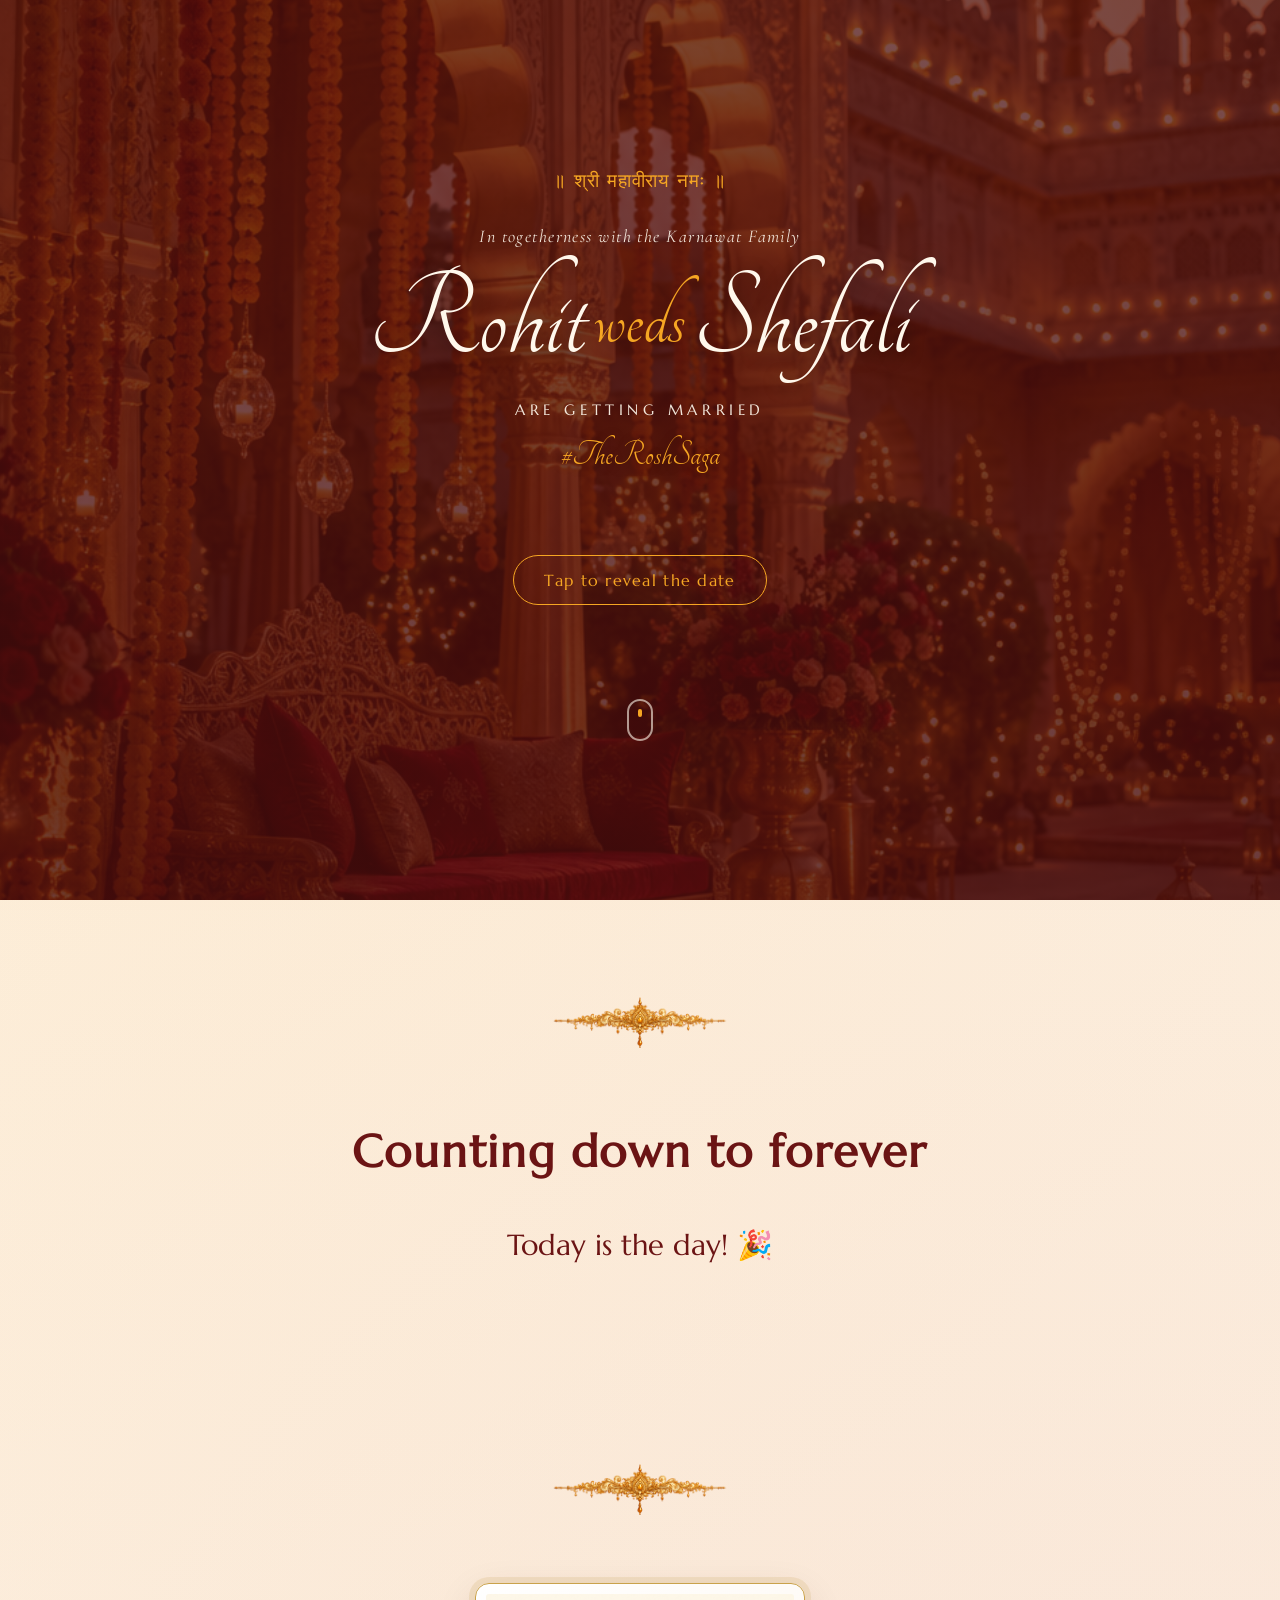
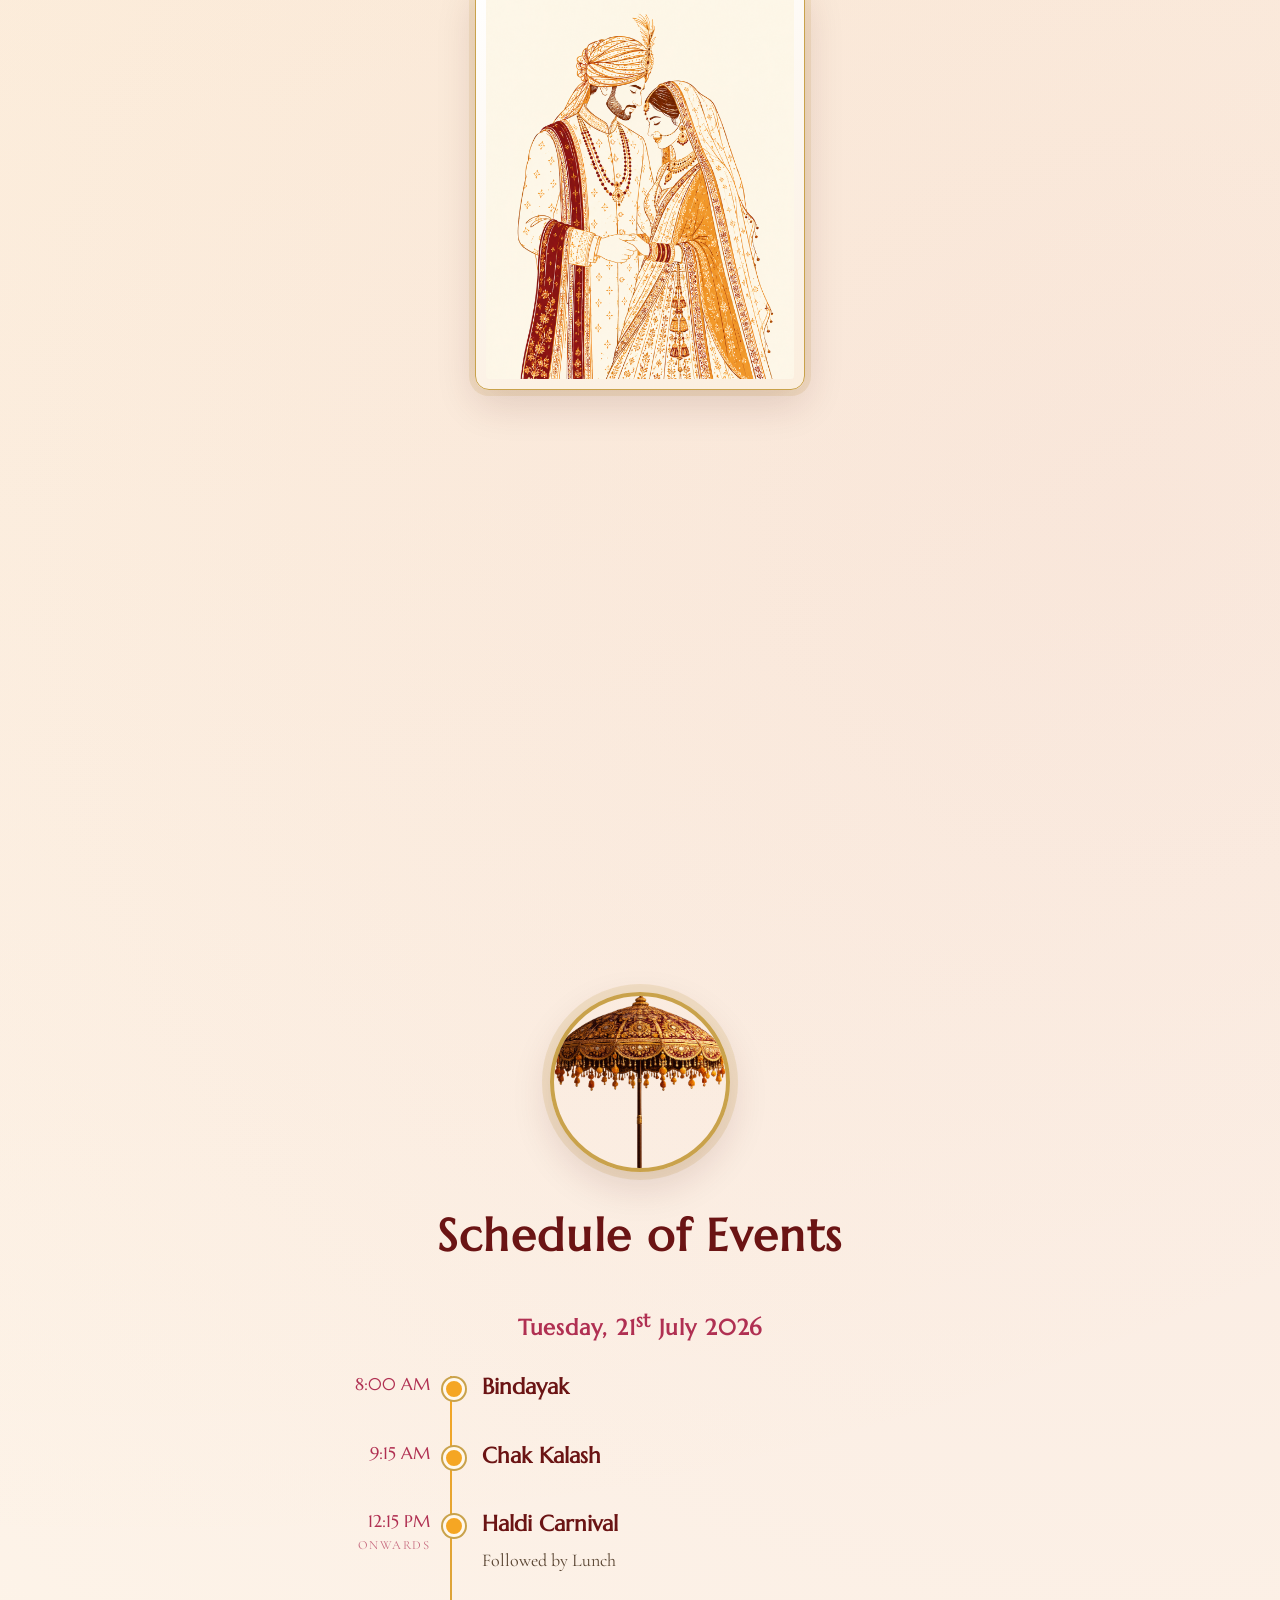
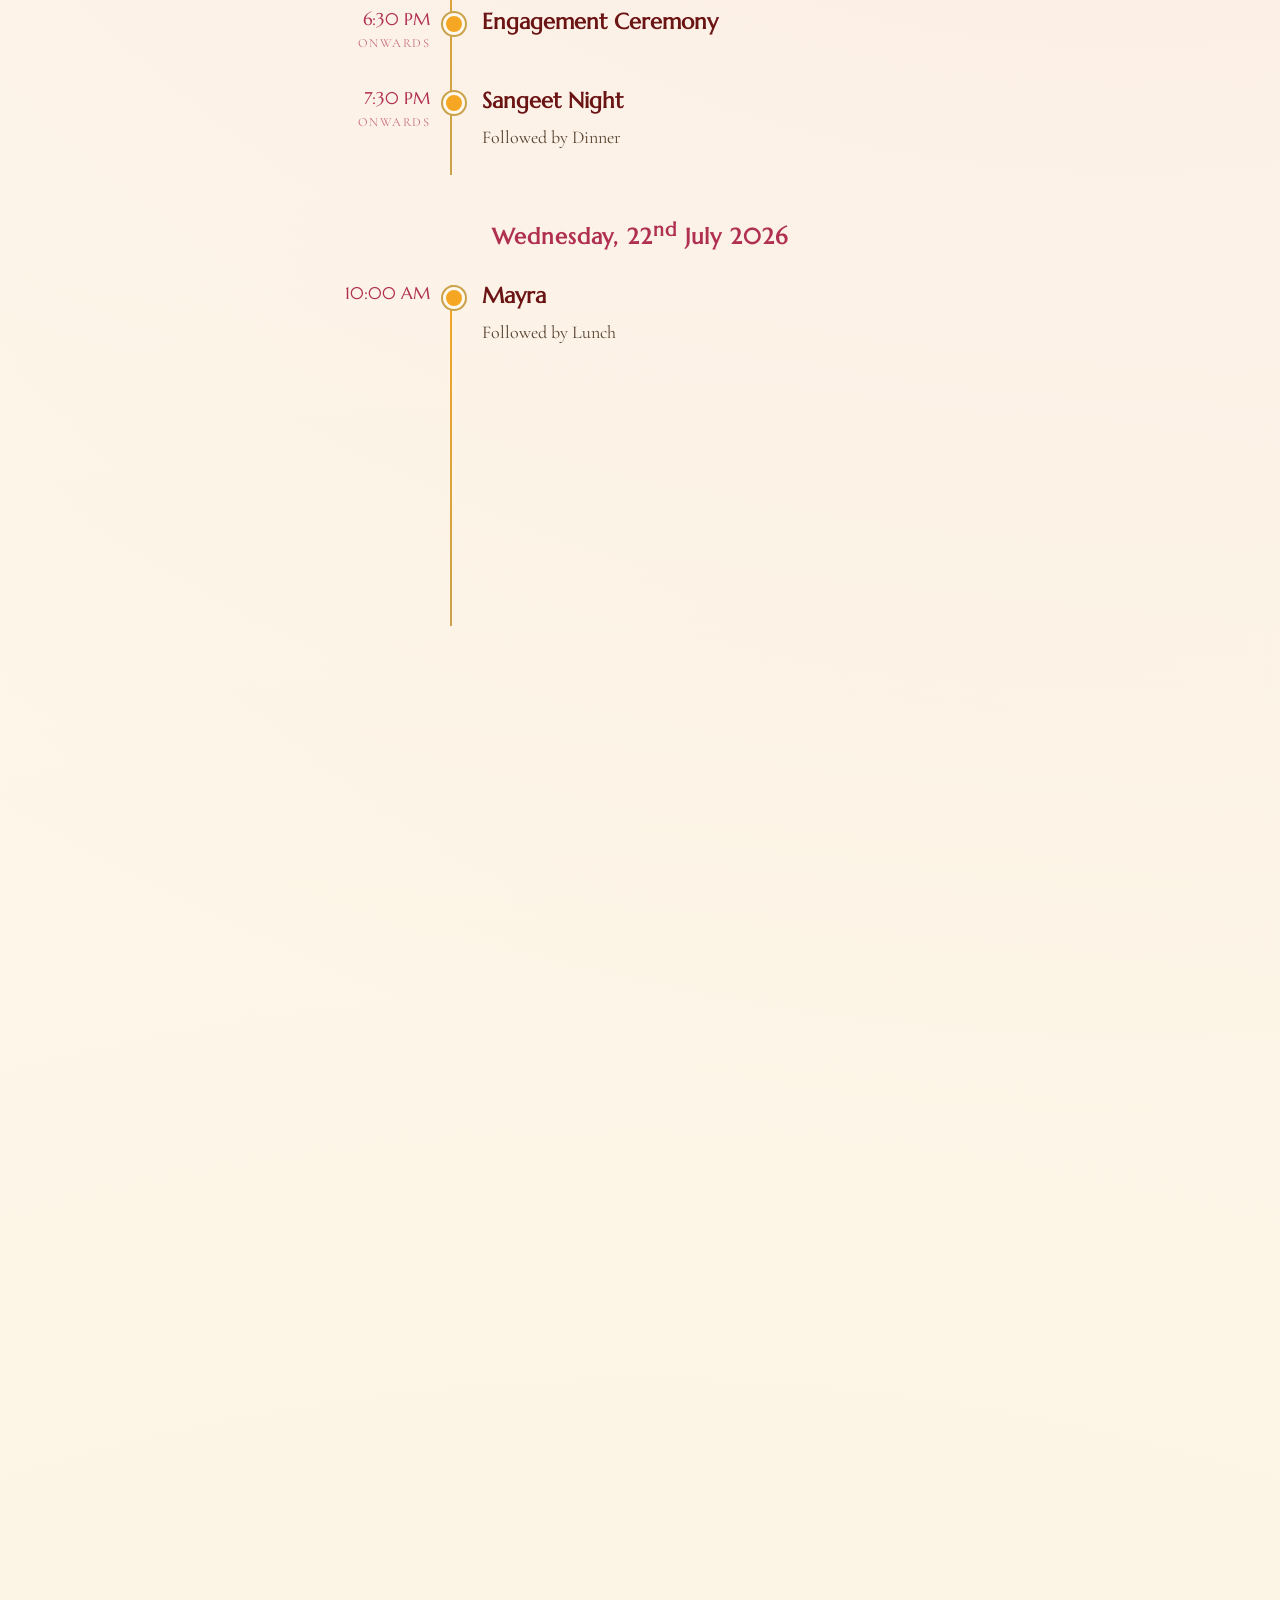
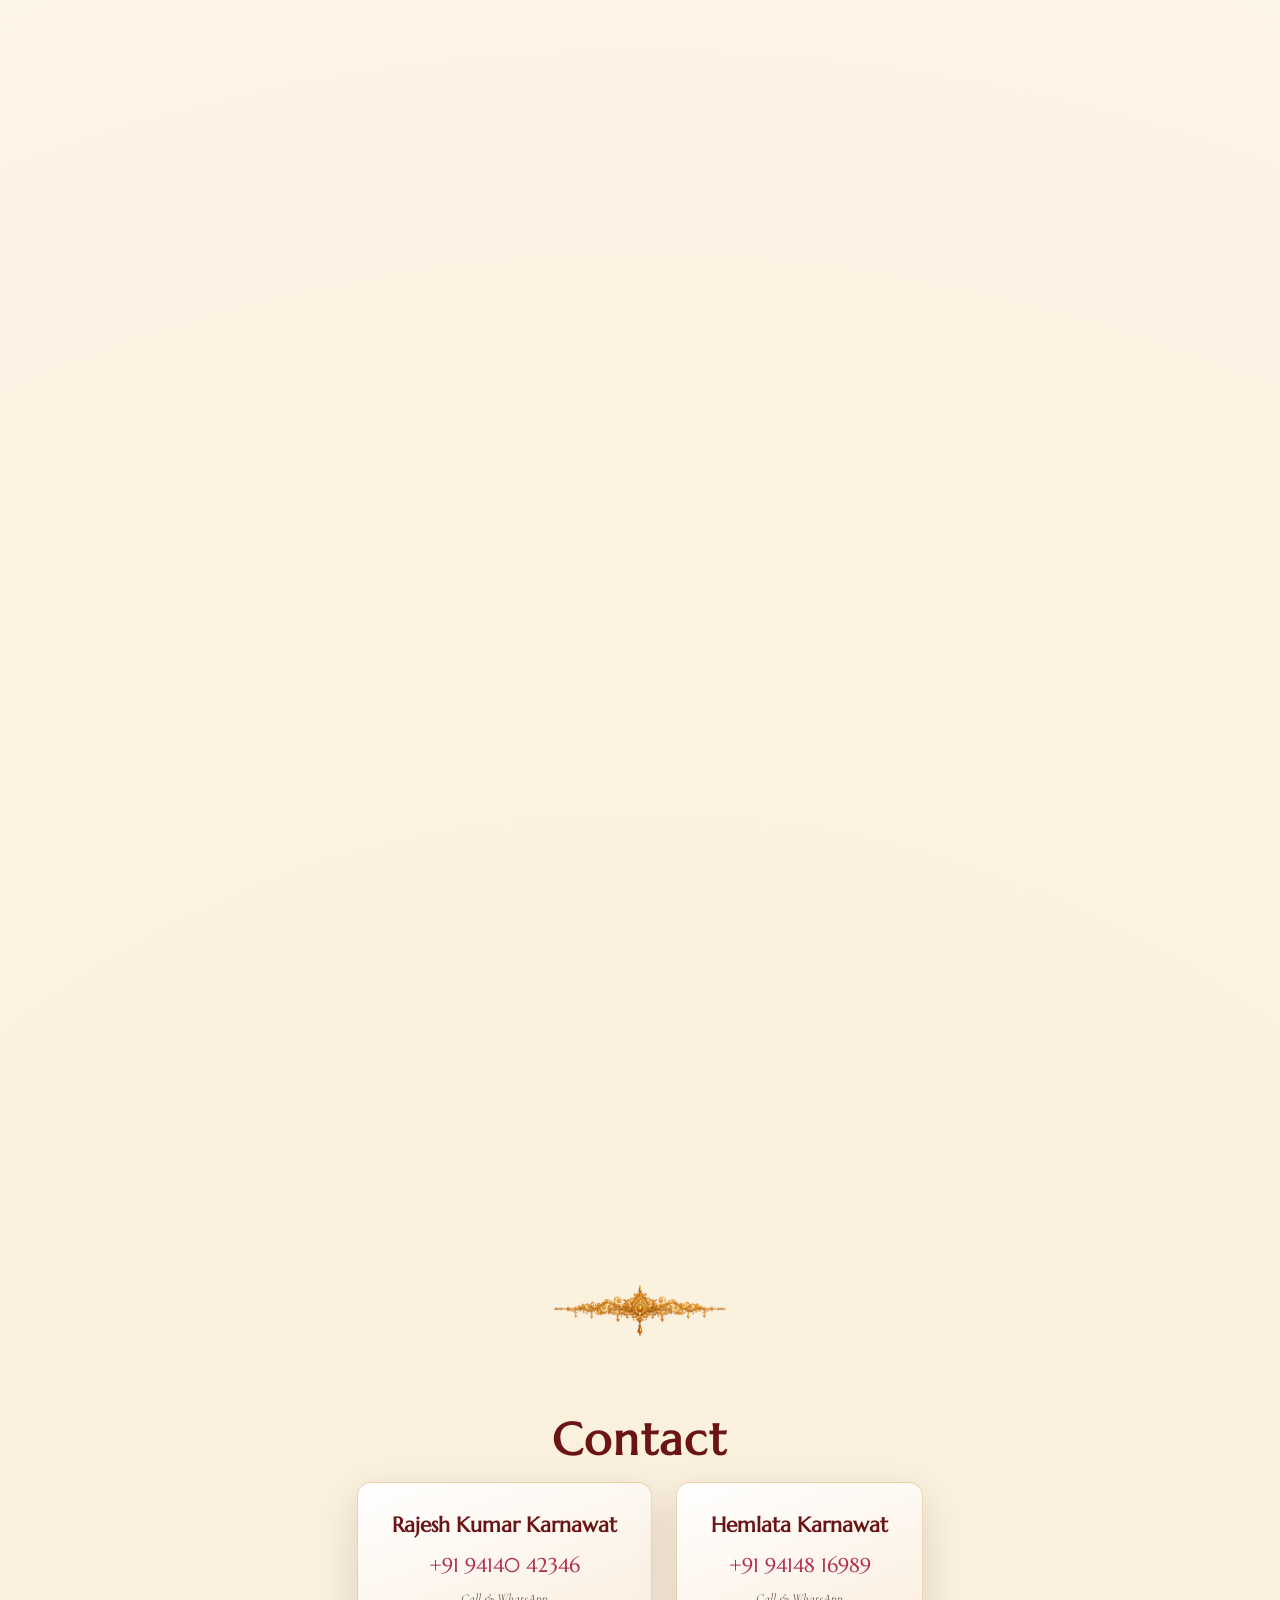
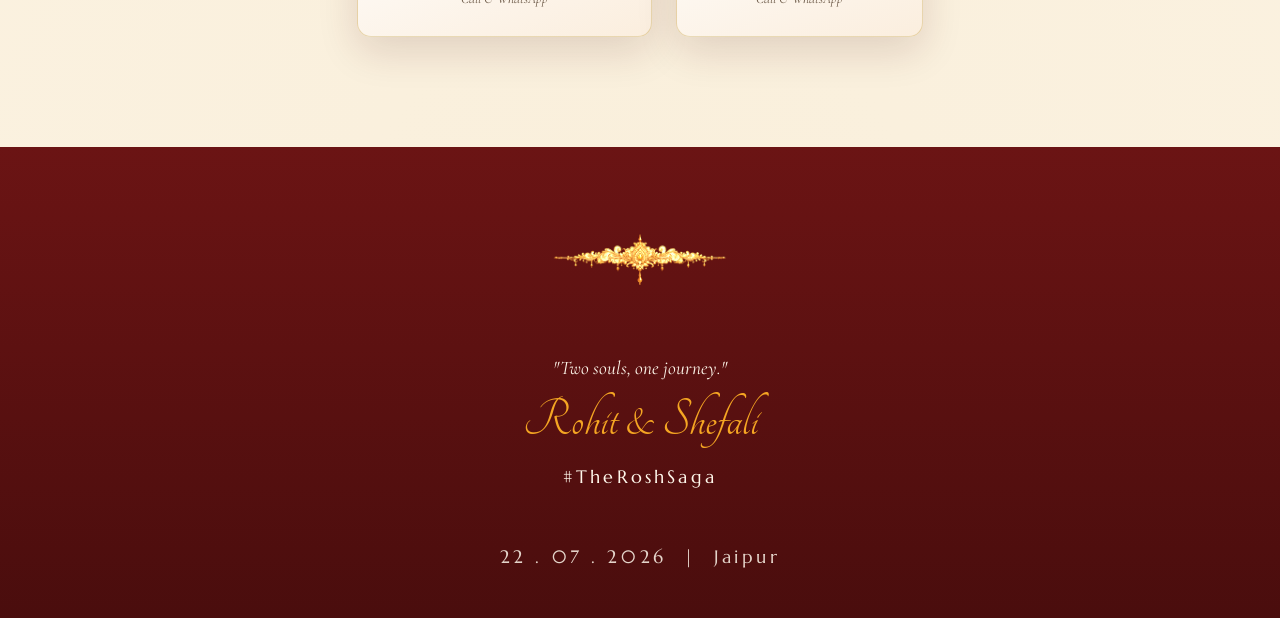
<file: index.html>
<!DOCTYPE html>
<html lang="en" translate="no">
<head>
  <meta charset="UTF-8" />
  <meta name="viewport" content="width=device-width, initial-scale=1.0" />
  <!-- Ask browsers not to offer/auto-apply page translation -->
  <meta name="google" content="notranslate" />
  <title>Rohit weds Shefali — Wedding Invitation</title>
  <meta name="description" content="With the blessings of Shri Mahavir, the Karnawat family invites you to the wedding of Rohit & Shefali — 22 July 2026, Jaipur." />

  <!-- Fonts -->
  <link rel="preconnect" href="https://fonts.googleapis.com" />
  <link rel="preconnect" href="https://fonts.gstatic.com" crossorigin />
  <link
    href="https://fonts.googleapis.com/css2?family=Cormorant+Garamond:ital,wght@0,400;0,500;0,600;1,400&family=Marcellus&family=Tangerine:wght@400;700&display=swap"
    rel="stylesheet"
  />

  <link rel="stylesheet" href="css/styles.css" />
</head>
<body class="notranslate">

  <!-- ===== HERO ===== -->
  <header class="hero section" id="home">
    <div class="hero__bg" aria-hidden="true"></div>
    <div class="hero__inner">
      <p class="hero__ganesh">॥ श्री महावीराय नमः ॥</p>
      <p class="hero__pretext">In togetherness with the Karnawat Family</p>

      <div class="hero__names">
        <span class="hero__name">Rohit</span>
        <span class="hero__amp">weds</span>
        <span class="hero__name">Shefali</span>
      </div>

      <p class="hero__tagline">are getting married</p>
      <p class="hero__hashtag">#TheRoshSaga</p>

      <!-- Hidden date reveal -->
      <div class="reveal" id="reveal">
        <button class="reveal__btn" id="revealBtn" type="button" aria-expanded="false">
          Tap to reveal the date
        </button>
        <div class="reveal__content" id="revealContent" hidden>
          <p class="reveal__day">Wednesday</p>
          <div class="reveal__date">
            <span class="reveal__num">22</span>
            <div class="reveal__monthyear">
              <span>July</span>
              <span>2026</span>
            </div>
          </div>
          <p class="reveal__place">Anant Mahal Palace &middot; Jaipur</p>
        </div>
      </div>

      <a href="#countdown" class="scroll-cue" aria-label="Scroll down">
        <span></span>
      </a>
    </div>
  </header>

  <!-- ===== COUNTDOWN ===== -->
  <section class="section countdown" id="countdown">
    <img src="assets/images/divider.png" alt="" class="divider" aria-hidden="true" />
    <h2 class="section__title">Counting down to forever</h2>
    <div class="countdown__grid" id="countdownGrid" role="timer" aria-live="polite">
      <div class="cd-cell"><span class="cd-num" id="cd-days">00</span><span class="cd-label">Days</span></div>
      <div class="cd-cell"><span class="cd-num" id="cd-hours">00</span><span class="cd-label">Hours</span></div>
      <div class="cd-cell"><span class="cd-num" id="cd-mins">00</span><span class="cd-label">Minutes</span></div>
      <div class="cd-cell"><span class="cd-num" id="cd-secs">00</span><span class="cd-label">Seconds</span></div>
    </div>
  </section>

  <!-- ===== INVITE / FAMILY ===== -->
  <section class="section invite" id="invite">
    <img src="assets/images/divider.png" alt="" class="divider" aria-hidden="true" />
    <img src="assets/images/couple.png" alt="Illustration of Rohit and Shefali" class="invite__art" />

    <p class="invite__lead">We warmly invite you to celebrate the wedding ceremony of</p>

    <div class="invite__couple">
      <div class="invite__side">
        <h3>Rohit Karnawat</h3>
        <p>S/o Shri Rajesh Kumar Karnawat<br /> Smt. Hemlata Karnawat</p>
        <p class="invite__gp">
          Grand S/o Lt. Shri Jatan Singh ji Karnawat <br /> Lt. Smt. Tej Kanwar ji Karnawat<br />
          Smt. Madhubala ji Karnawat
        </p>
        <p class="invite__city">Jaipur</p>
      </div>

      <span class="invite__heart">❦</span>

      <div class="invite__side">
        <h3>Shefali Mehta</h3>
        <p>D/o Shri Narendra ji Mehta<br /> Smt. Shannu ji Mehta</p>
        <p class="invite__gp">
          Grand D/o Lt. Shri Vijay Singh ji Mehta <br /> Smt. Vimla Devi ji Mehta
        </p>
        <p class="invite__city">Makrana</p>
      </div>
    </div>
  </section>

  <!-- ===== SCHEDULE ===== -->
  <section class="section schedule" id="schedule">
    <img src="assets/images/divider.png" alt="" class="divider" aria-hidden="true" />

    <figure class="ornament">
      <img src="assets/images/umbrella.png" alt="Decorative Rajasthani parasol" />
    </figure>

    <h2 class="section__title">Schedule of Events</h2>

    <!-- Day 1 -->
    <h3 class="schedule__day">Tuesday, 21<sup>st</sup> July 2026</h3>
    <ul class="timeline">
      <li class="timeline__item">
        <span class="timeline__time">8:00 AM</span>
        <div class="timeline__body"><h3>Bindayak</h3></div>
      </li>
      <li class="timeline__item">
        <span class="timeline__time">9:15 AM</span>
        <div class="timeline__body"><h3>Chak Kalash</h3></div>
      </li>
      <li class="timeline__item">
        <span class="timeline__time">12:15 PM <em>Onwards</em></span>
        <div class="timeline__body"><h3>Haldi Carnival</h3><p>Followed by Lunch</p></div>
      </li>
      <li class="timeline__item">
        <span class="timeline__time">6:30 PM <em>Onwards</em></span>
        <div class="timeline__body"><h3>Engagement Ceremony</h3></div>
      </li>
      <li class="timeline__item">
        <span class="timeline__time">7:30 PM <em>Onwards</em></span>
        <div class="timeline__body"><h3>Sangeet Night</h3><p>Followed by Dinner</p></div>
      </li>
    </ul>

    <!-- Day 2 -->
    <h3 class="schedule__day">Wednesday, 22<sup>nd</sup> July 2026</h3>
    <ul class="timeline">
      <li class="timeline__item">
        <span class="timeline__time">10:00 AM</span>
        <div class="timeline__body"><h3>Mayra</h3><p>Followed by Lunch</p></div>
      </li>
      <li class="timeline__item">
        <span class="timeline__time">5:15 PM <em>Onwards</em></span>
        <div class="timeline__body"><h3>Baraat Nikasi</h3></div>
      </li>
      <li class="timeline__item">
        <span class="timeline__time">6:00 PM <em>Onwards</em></span>
        <div class="timeline__body"><h3>Varmala</h3></div>
      </li>
      <li class="timeline__item">
        <span class="timeline__time">7:00 PM <em>Onwards</em></span>
        <div class="timeline__body"><h3>Phera Ceremony</h3><p>Followed by Dinner</p></div>
      </li>
    </ul>
  </section>

  <!-- ===== VENUE ===== -->
  <section class="section venue" id="venue">
    <img src="assets/images/divider.png" alt="" class="divider" aria-hidden="true" />
    <h2 class="section__title">Venue</h2>
    <div class="venue__card">
      <h3 class="venue__name">Anant Mahal Palace</h3>
      <p class="venue__addr">
        Patrakar Colony, Mansarovar,<br />
        Jaipur, Rajasthan – 302020
      </p>
      <a
        class="btn"
        href="https://www.google.com/maps/search/?api=1&query=Anant+Mahal+Palace+Patrakar+Colony+Mansarovar+Jaipur"
        target="_blank" rel="noopener"
      >View on Map</a>
    </div>
    <div class="venue__map">
      <iframe
        title="Anant Mahal Palace location map"
        src="https://www.google.com/maps?q=Anant%20Mahal%20Palace%20Patrakar%20Colony%20Mansarovar%20Jaipur&output=embed"
        loading="lazy"
        referrerpolicy="no-referrer-when-downgrade"
      ></iframe>
    </div>
  </section>

  <!-- ===== RSVP ===== -->
  <section class="section rsvp" id="rsvp">
    <img src="assets/images/divider.png" alt="" class="divider" aria-hidden="true" />
    <h2 class="section__title">RSVP</h2>
    <p class="section__sub">Please confirm your presence at your earliest convenience.</p>

    <form class="rsvp__form" id="rsvpForm" novalidate>
      <div class="field">
        <label for="rsvpName">Your Name</label>
        <input type="text" id="rsvpName" name="name" placeholder="Full name" required />
      </div>
      <div class="field">
        <label for="rsvpGuests">Number of Guests</label>
        <input type="number" id="rsvpGuests" name="guests" min="1" value="1" required />
      </div>
      <div class="field field--attend">
        <span class="field__label">Will you attend?</span>
        <div class="radio-row">
          <label><input type="radio" name="attend" value="Yes" checked /> Yes 🎉</label>
          <label><input type="radio" name="attend" value="No" /> No 😔</label>
        </div>
      </div>

      <!-- Shown only when "Yes" is selected -->
      <div class="rsvp__conditional field--full" id="rsvpYesBlock">
        <div class="field">
          <label for="rsvpPhone">Phone Number</label>
          <input type="tel" id="rsvpPhone" name="phone" placeholder="+91 XXXXX XXXXX"
                 inputmode="tel" autocomplete="tel" />
        </div>
        <div class="field field--attend">
          <span class="field__label">Which day(s) will you attend?</span>
          <div class="radio-col">
            <label><input type="radio" name="days" value="Attending on 21 July" /> Attending on 21 July</label>
            <label><input type="radio" name="days" value="Attending on 22 July" /> Attending on 22 July</label>
            <label><input type="radio" name="days" value="Attending both the dates" /> Attending both the dates</label>
          </div>
        </div>
      </div>

      <div class="field field--full">
        <label for="rsvpMsg">Message / Blessings (optional)</label>
        <textarea id="rsvpMsg" name="message" rows="3" placeholder="Your wishes for the couple..."></textarea>
      </div>
      <button type="submit" class="btn btn--lg" id="rsvpSubmit">Send RSVP</button>
    </form>

    <div class="rsvp__success" id="rsvpSuccess" hidden>
      <p class="rsvp__success-icon">💛</p>
      <h3>Thank you!</h3>
      <p>Your RSVP has been received. We can't wait to celebrate with you.</p>
    </div>
  </section>

  <!-- ===== CONTACT ===== -->
  <section class="section contact" id="contact">
    <img src="assets/images/divider.png" alt="" class="divider" aria-hidden="true" />
    <h2 class="section__title">Contact</h2>
    <div class="contact__grid">
      <div class="contact__card">
        <h3>Rajesh Kumar Karnawat</h3>
        <a href="tel:+919414042346">+91 94140 42346</a>
        <span class="contact__note">Call &amp; WhatsApp</span>
      </div>
      <div class="contact__card">
        <h3>Hemlata Karnawat</h3>
        <a href="tel:+919414816989">+91 94148 16989</a>
        <span class="contact__note">Call &amp; WhatsApp</span>
      </div>
    </div>
  </section>

  <!-- ===== FOOTER ===== -->
  <footer class="footer">
    <img src="assets/images/divider.png" alt="" class="divider" aria-hidden="true" />
    <p class="footer__quote">"Two souls, one journey."</p>
    <div class="footer__names">Rohit &amp; Shefali</div>
    <p class="footer__hashtag">#TheRoshSaga</p>
    <p class="footer__date">22 . 07 . 2026 &nbsp;|&nbsp; Jaipur</p>
  </footer>

  <script src="js/main.js"></script>
</body>
</html>
</file>
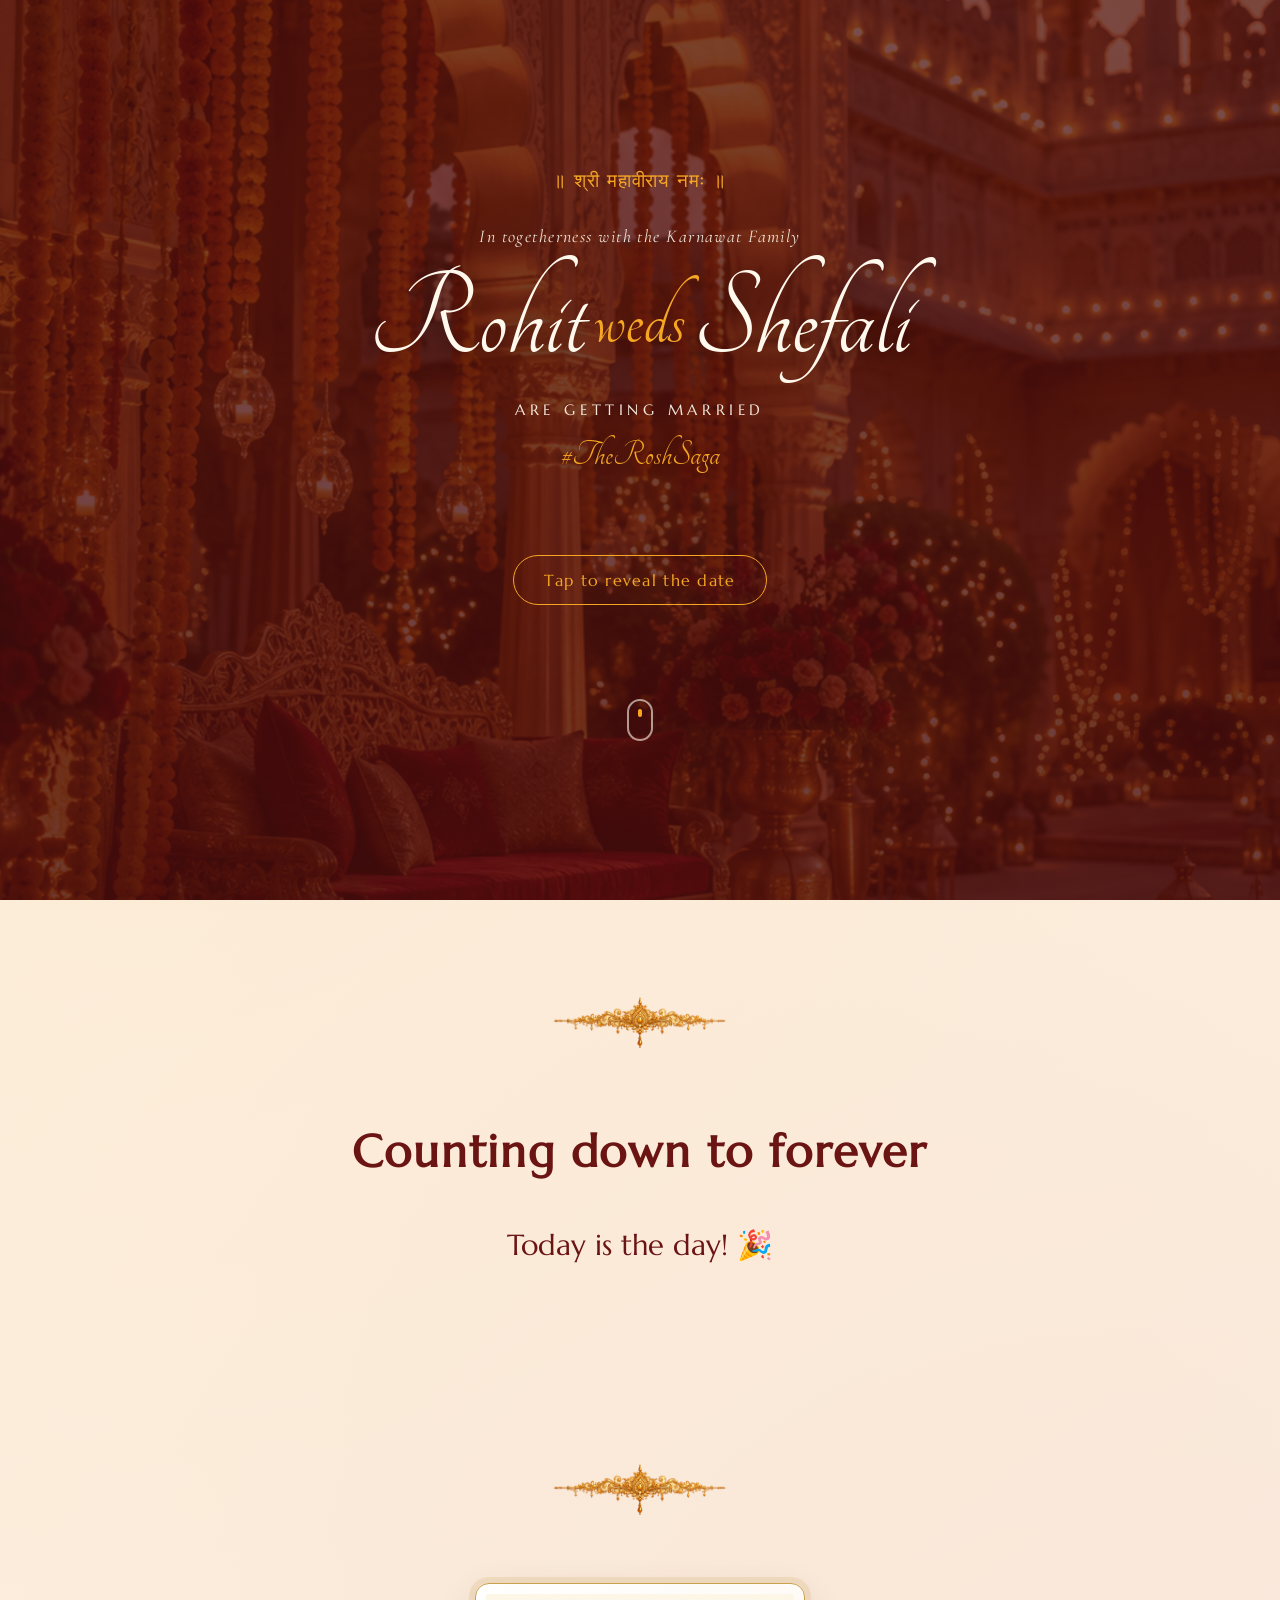
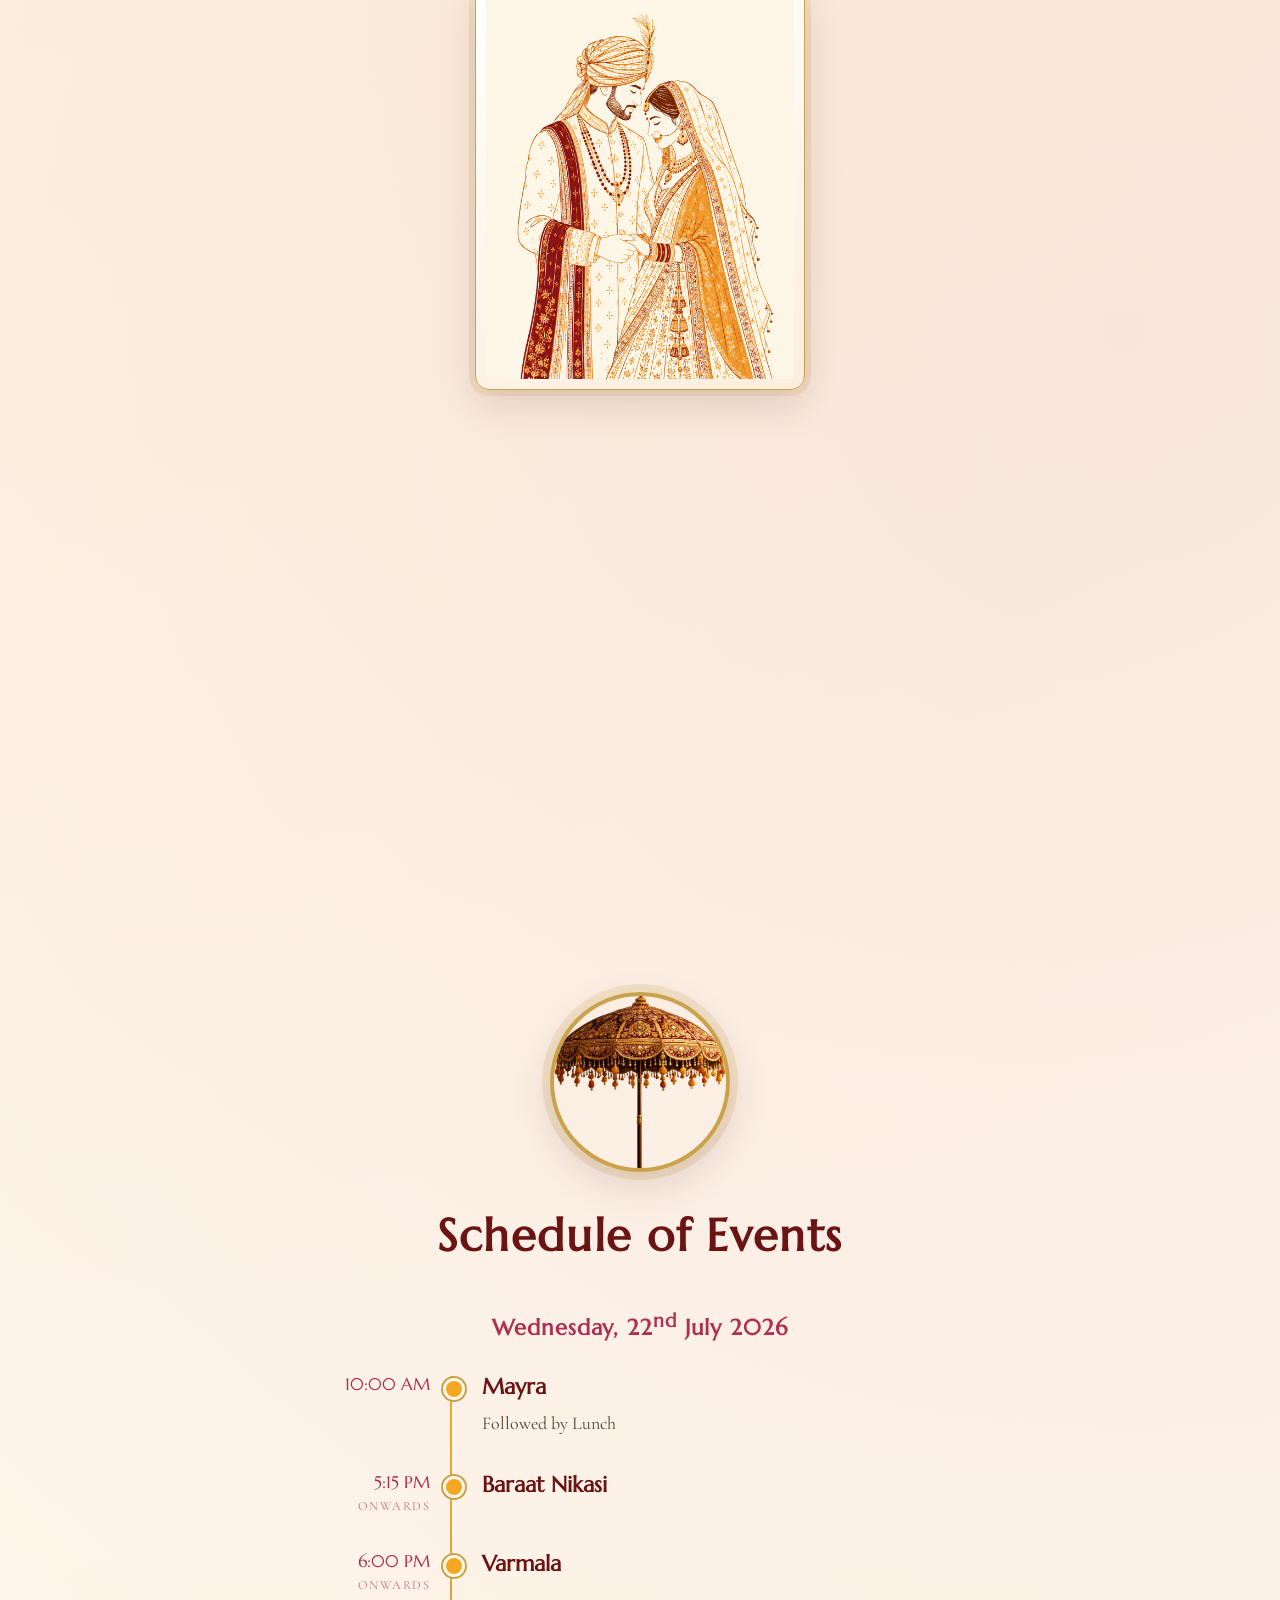
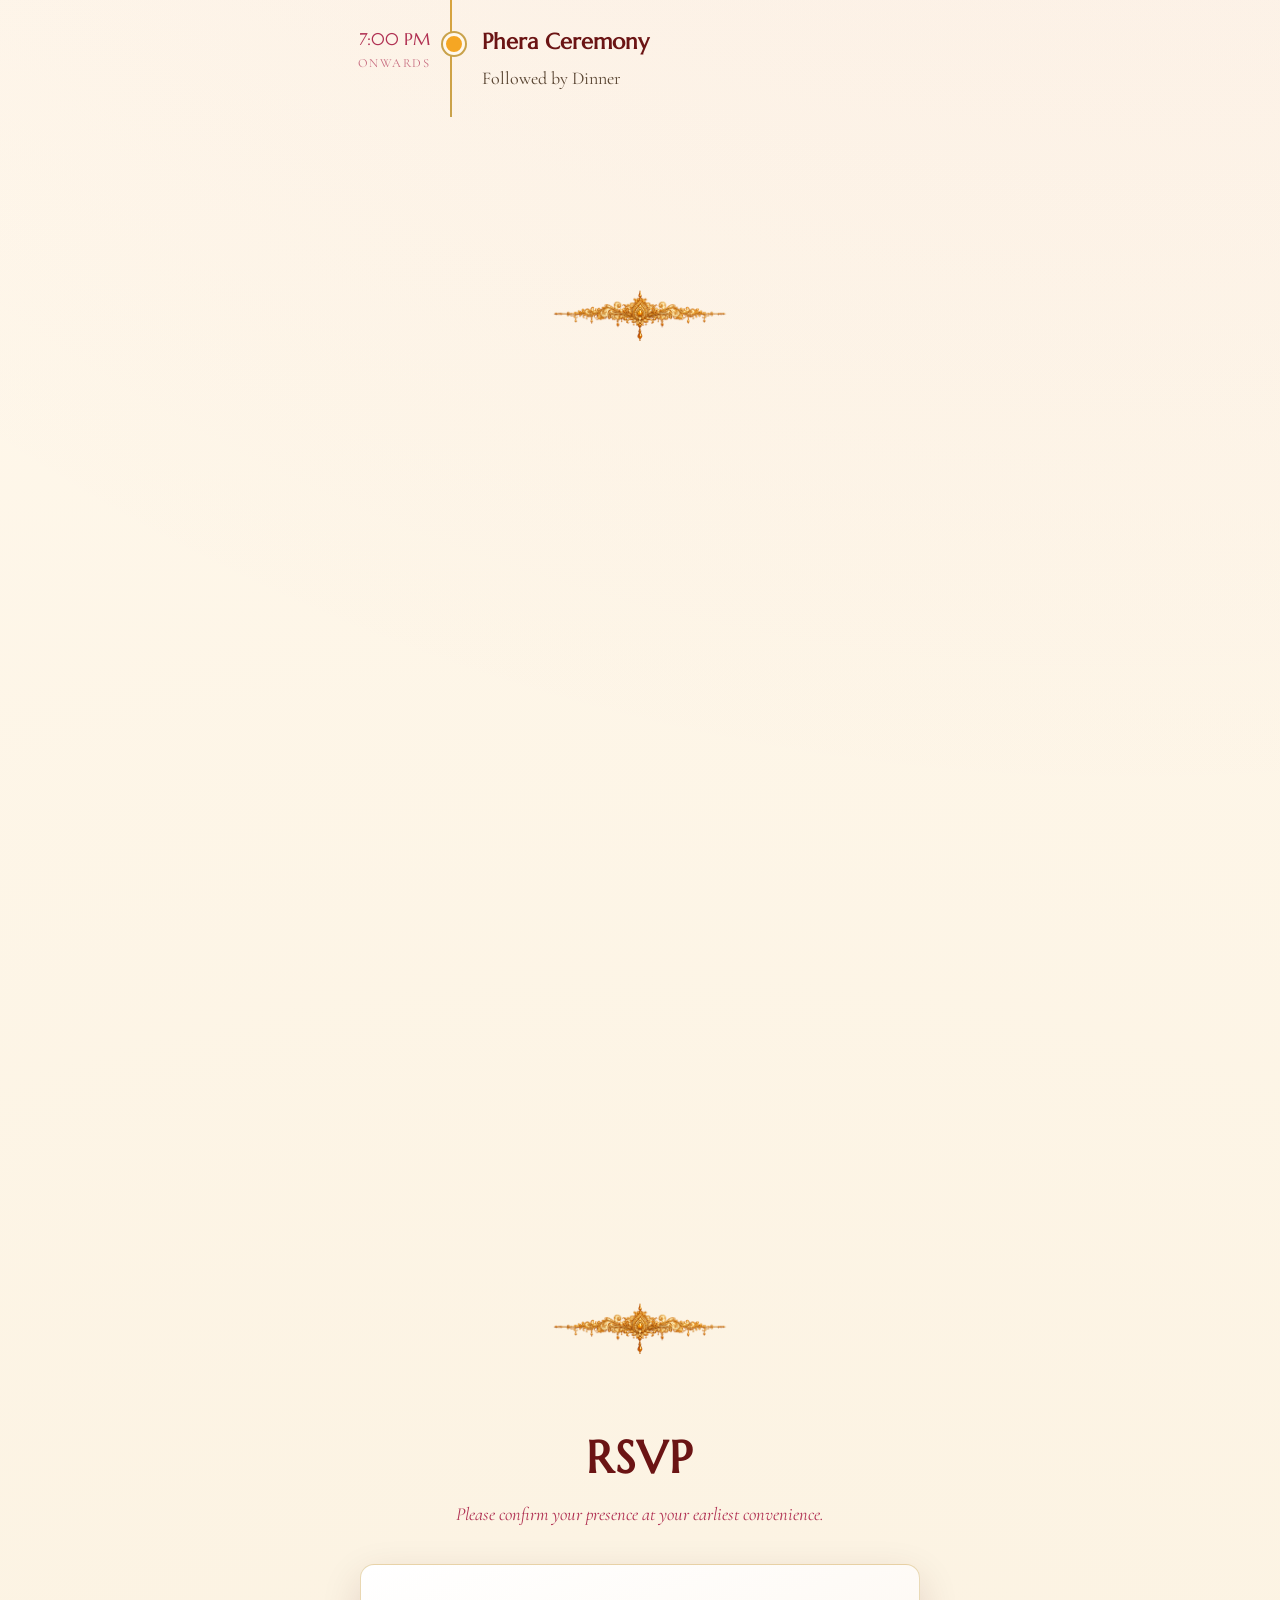
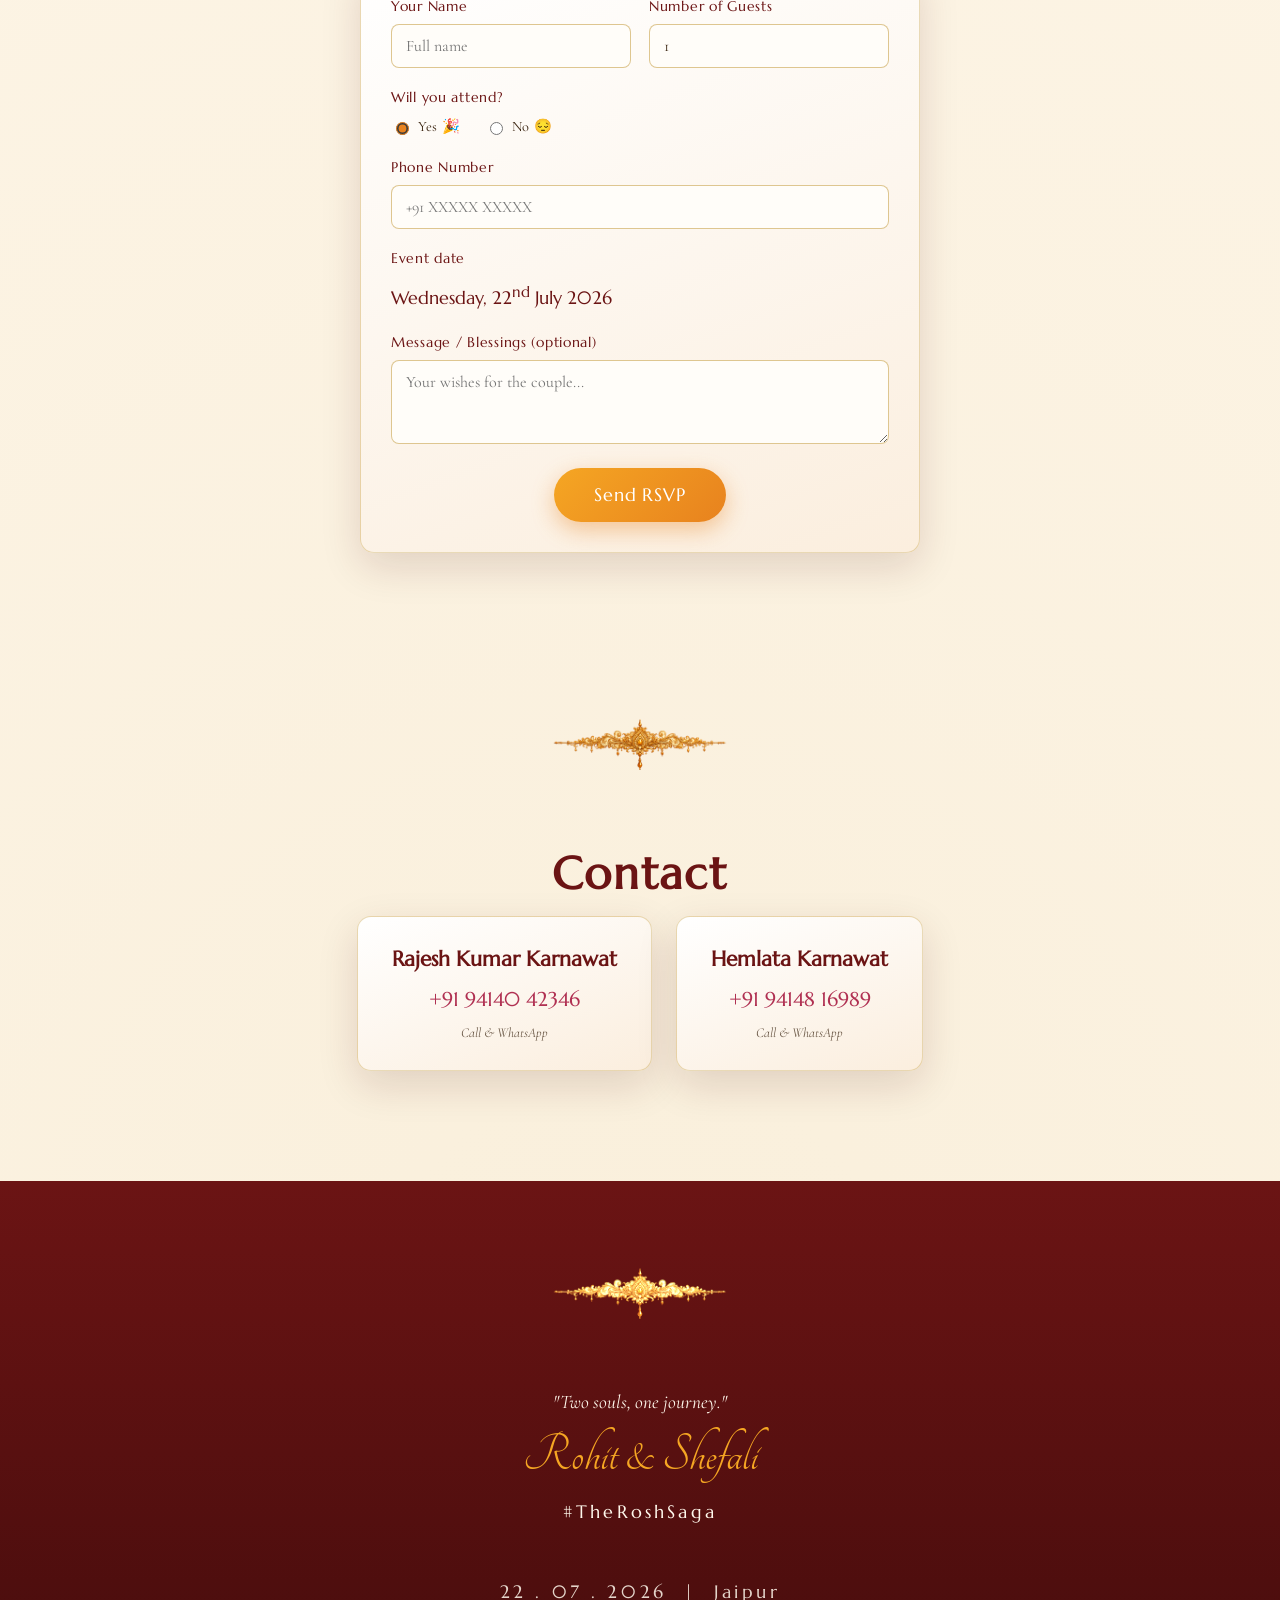
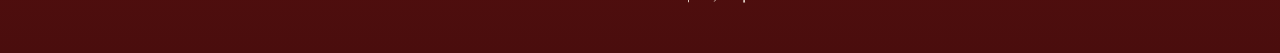
<file: Updated.html>
<!DOCTYPE html>
<html lang="en" translate="no">
<head>
  <meta charset="UTF-8" />
  <meta name="viewport" content="width=device-width, initial-scale=1.0" />
  <!-- Ask browsers not to offer/auto-apply page translation -->
  <meta name="google" content="notranslate" />
  <title>Rohit weds Shefali — Wedding Invitation</title>
  <meta name="description" content="With the blessings of Shri Mahavir, the Karnawat family invites you to the wedding of Rohit & Shefali — 22 July 2026, Jaipur." />

  <!-- Fonts -->
  <link rel="preconnect" href="https://fonts.googleapis.com" />
  <link rel="preconnect" href="https://fonts.gstatic.com" crossorigin />
  <link
    href="https://fonts.googleapis.com/css2?family=Cormorant+Garamond:ital,wght@0,400;0,500;0,600;1,400&family=Marcellus&family=Tangerine:wght@400;700&display=swap"
    rel="stylesheet"
  />

  <link rel="stylesheet" href="css/styles.css" />
</head>
<body class="notranslate">

  <!-- ===== HERO ===== -->
  <header class="hero section" id="home">
    <div class="hero__bg" aria-hidden="true"></div>
    <div class="hero__inner">
      <p class="hero__ganesh">॥ श्री महावीराय नमः ॥</p>
      <p class="hero__pretext">In togetherness with the Karnawat Family</p>

      <div class="hero__names">
        <span class="hero__name">Rohit</span>
        <span class="hero__amp">weds</span>
        <span class="hero__name">Shefali</span>
      </div>

      <p class="hero__tagline">are getting married</p>
      <p class="hero__hashtag">#TheRoshSaga</p>

      <!-- Hidden date reveal -->
      <div class="reveal" id="reveal">
        <button class="reveal__btn" id="revealBtn" type="button" aria-expanded="false">
          Tap to reveal the date
        </button>
        <div class="reveal__content" id="revealContent" hidden>
          <p class="reveal__day">Wednesday</p>
          <div class="reveal__date">
            <span class="reveal__num">22</span>
            <div class="reveal__monthyear">
              <span>July</span>
              <span>2026</span>
            </div>
          </div>
          <p class="reveal__place">Anant Mahal Palace &middot; Jaipur</p>
        </div>
      </div>

      <a href="#countdown" class="scroll-cue" aria-label="Scroll down">
        <span></span>
      </a>
    </div>
  </header>

  <!-- ===== COUNTDOWN ===== -->
  <section class="section countdown" id="countdown">
    <img src="assets/images/divider.png" alt="" class="divider" aria-hidden="true" />
    <h2 class="section__title">Counting down to forever</h2>
    <div class="countdown__grid" id="countdownGrid" role="timer" aria-live="polite">
      <div class="cd-cell"><span class="cd-num" id="cd-days">00</span><span class="cd-label">Days</span></div>
      <div class="cd-cell"><span class="cd-num" id="cd-hours">00</span><span class="cd-label">Hours</span></div>
      <div class="cd-cell"><span class="cd-num" id="cd-mins">00</span><span class="cd-label">Minutes</span></div>
      <div class="cd-cell"><span class="cd-num" id="cd-secs">00</span><span class="cd-label">Seconds</span></div>
    </div>
  </section>

  <!-- ===== INVITE / FAMILY ===== -->
  <section class="section invite" id="invite">
    <img src="assets/images/divider.png" alt="" class="divider" aria-hidden="true" />
    <img src="assets/images/couple.png" alt="Illustration of Rohit and Shefali" class="invite__art" />

    <p class="invite__lead">We warmly invite you to celebrate the wedding ceremony of</p>

    <div class="invite__couple">
      <div class="invite__side">
        <h3>Rohit Karnawat</h3>
        <p>S/o Shri Rajesh Kumar Karnawat<br /> Smt. Hemlata Karnawat</p>
        <p class="invite__gp">
          Grand S/o Lt. Shri Jatan Singh ji Karnawat <br /> Lt. Smt. Tej Kanwar ji Karnawat<br />
          Smt. Madhubala ji Karnawat
        </p>
        <p class="invite__city">Jaipur</p>
      </div>

      <span class="invite__heart">❦</span>

      <div class="invite__side">
        <h3>Shefali Mehta</h3>
        <p>D/o Shri Narendra ji Mehta<br /> Smt. Shannu ji Mehta</p>
        <p class="invite__gp">
          Grand D/o Lt. Shri Vijay Singh ji Mehta <br /> Smt. Vimla Devi ji Mehta
        </p>
        <p class="invite__city">Makrana</p>
      </div>
    </div>
  </section>

  <!-- ===== SCHEDULE ===== -->
  <section class="section schedule" id="schedule">
    <img src="assets/images/divider.png" alt="" class="divider" aria-hidden="true" />

    <figure class="ornament">
      <img src="assets/images/umbrella.png" alt="Decorative Rajasthani parasol" />
    </figure>

    <h2 class="section__title">Schedule of Events</h2>

    <!-- Day 2 -->
    <h3 class="schedule__day">Wednesday, 22<sup>nd</sup> July 2026</h3>
    <ul class="timeline">
      <li class="timeline__item">
        <span class="timeline__time">10:00 AM</span>
        <div class="timeline__body"><h3>Mayra</h3><p>Followed by Lunch</p></div>
      </li>
      <li class="timeline__item">
        <span class="timeline__time">5:15 PM <em>Onwards</em></span>
        <div class="timeline__body"><h3>Baraat Nikasi</h3></div>
      </li>
      <li class="timeline__item">
        <span class="timeline__time">6:00 PM <em>Onwards</em></span>
        <div class="timeline__body"><h3>Varmala</h3></div>
      </li>
      <li class="timeline__item">
        <span class="timeline__time">7:00 PM <em>Onwards</em></span>
        <div class="timeline__body"><h3>Phera Ceremony</h3><p>Followed by Dinner</p></div>
      </li>
    </ul>
  </section>

  <!-- ===== VENUE ===== -->
  <section class="section venue" id="venue">
    <img src="assets/images/divider.png" alt="" class="divider" aria-hidden="true" />
    <h2 class="section__title">Venue</h2>
    <div class="venue__card">
      <h3 class="venue__name">Anant Mahal Palace</h3>
      <p class="venue__addr">
        Patrakar Colony, Mansarovar,<br />
        Jaipur, Rajasthan – 302020
      </p>
      <a
        class="btn"
        href="https://www.google.com/maps/search/?api=1&query=Anant+Mahal+Palace+Patrakar+Colony+Mansarovar+Jaipur"
        target="_blank" rel="noopener"
      >View on Map</a>
    </div>
    <div class="venue__map">
      <iframe
        title="Anant Mahal Palace location map"
        src="https://www.google.com/maps?q=Anant%20Mahal%20Palace%20Patrakar%20Colony%20Mansarovar%20Jaipur&output=embed"
        loading="lazy"
        referrerpolicy="no-referrer-when-downgrade"
      ></iframe>
    </div>
  </section>

  <!-- ===== RSVP ===== -->
  <section class="section rsvp" id="rsvp">
    <img src="assets/images/divider.png" alt="" class="divider" aria-hidden="true" />
    <h2 class="section__title">RSVP</h2>
    <p class="section__sub">Please confirm your presence at your earliest convenience.</p>

    <form class="rsvp__form" id="rsvpForm" novalidate>
      <div class="field">
        <label for="rsvpName">Your Name</label>
        <input type="text" id="rsvpName" name="name" placeholder="Full name" required />
      </div>
      <div class="field">
        <label for="rsvpGuests">Number of Guests</label>
        <input type="number" id="rsvpGuests" name="guests" min="1" value="1" required />
      </div>
      <div class="field field--attend">
        <span class="field__label">Will you attend?</span>
        <div class="radio-row">
          <label><input type="radio" name="attend" value="Yes" checked /> Yes 🎉</label>
          <label><input type="radio" name="attend" value="No" /> No 😔</label>
        </div>
      </div>

      <!-- Shown only when "Yes" is selected -->
      <div class="rsvp__conditional field--full" id="rsvpYesBlock">
        <div class="field">
          <label for="rsvpPhone">Phone Number</label>
          <input type="tel" id="rsvpPhone" name="phone" placeholder="+91 XXXXX XXXXX"
                 inputmode="tel" autocomplete="tel" />
        </div>
        <div class="field field--attend">
          <span class="field__label">Event date</span>
          <p class="rsvp__fixed-date">Wednesday, 22<sup>nd</sup> July 2026</p>
          <input type="hidden" name="days" value="Attending on 22 July" />
        </div>
      </div>

      <div class="field field--full">
        <label for="rsvpMsg">Message / Blessings (optional)</label>
        <textarea id="rsvpMsg" name="message" rows="3" placeholder="Your wishes for the couple..."></textarea>
      </div>
      <button type="submit" class="btn btn--lg" id="rsvpSubmit">Send RSVP</button>
    </form>

    <div class="rsvp__success" id="rsvpSuccess" hidden>
      <p class="rsvp__success-icon">💛</p>
      <h3>Thank you!</h3>
      <p>Your RSVP has been received. We can't wait to celebrate with you.</p>
    </div>
  </section>

  <!-- ===== CONTACT ===== -->
  <section class="section contact" id="contact">
    <img src="assets/images/divider.png" alt="" class="divider" aria-hidden="true" />
    <h2 class="section__title">Contact</h2>
    <div class="contact__grid">
      <div class="contact__card">
        <h3>Rajesh Kumar Karnawat</h3>
        <a href="tel:+919414042346">+91 94140 42346</a>
        <span class="contact__note">Call &amp; WhatsApp</span>
      </div>
      <div class="contact__card">
        <h3>Hemlata Karnawat</h3>
        <a href="tel:+919414816989">+91 94148 16989</a>
        <span class="contact__note">Call &amp; WhatsApp</span>
      </div>
    </div>
  </section>

  <!-- ===== FOOTER ===== -->
  <footer class="footer">
    <img src="assets/images/divider.png" alt="" class="divider" aria-hidden="true" />
    <p class="footer__quote">"Two souls, one journey."</p>
    <div class="footer__names">Rohit &amp; Shefali</div>
    <p class="footer__hashtag">#TheRoshSaga</p>
    <p class="footer__date">22 . 07 . 2026 &nbsp;|&nbsp; Jaipur</p>
  </footer>

  <script src="js/main.js"></script>
</body>
</html>
</file>
<file: css/styles.css>
/* ============================================================
   Mansi & Akash — Wedding Invitation
   Theme: Rajasthani festive — marigold, maroon, gold
   ============================================================ */

:root {
  --maroon: #6b1414;
  --maroon-deep: #4a0d0d;
  --marigold: #f5a623;
  --marigold-deep: #e8821e;
  --gold: #c9a24b;
  --gold-light: #e6c988;
  --cream: #fff8ec;
  --cream-deep: #fbeede;
  --ink: #3a2410;
  --rose: #b03052;

  --serif: "Cormorant Garamond", Georgia, serif;
  --display: "Marcellus", Georgia, serif;
  --script: "Tangerine", cursive;

  --maxw: 1100px;
  --radius: 14px;
  --shadow: 0 14px 40px rgba(74, 13, 13, 0.14);
}

* { box-sizing: border-box; }

html { scroll-behavior: smooth; }

body {
  margin: 0;
  font-family: var(--serif);
  color: var(--ink);
  background: var(--cream);
  background-image:
    radial-gradient(circle at 12% 8%, rgba(245, 166, 35, 0.10), transparent 40%),
    radial-gradient(circle at 88% 30%, rgba(176, 48, 82, 0.08), transparent 45%),
    radial-gradient(circle at 50% 95%, rgba(201, 162, 75, 0.10), transparent 50%);
  font-size: 18px;
  line-height: 1.6;
  overflow-x: hidden;
}

img { max-width: 100%; display: block; }

a { color: inherit; }

/* ---------- Layout helpers ---------- */
.section {
  position: relative;
  max-width: var(--maxw);
  margin: 0 auto;
  padding: 70px 22px;
  text-align: center;
}

.section__title {
  font-family: var(--display);
  font-size: clamp(1.8rem, 5vw, 2.8rem);
  color: var(--maroon);
  letter-spacing: 0.04em;
  margin: 0 0 6px;
}

.section__sub {
  font-style: italic;
  color: var(--rose);
  margin: 0 0 34px;
  font-size: 1.15rem;
}

.divider {
  width: 180px;
  margin: 0 auto 26px;
  opacity: 0.9;
}

/* ---------- Scroll-reveal animations ---------- */
.anim {
  opacity: 0;
  transform: translateY(34px);
  transition: opacity 0.8s ease, transform 0.8s cubic-bezier(0.22, 1, 0.36, 1);
  will-change: opacity, transform;
}
.anim.anim--left  { transform: translateX(-46px); }
.anim.anim--right { transform: translateX(46px); }
.anim.anim--zoom  { transform: scale(0.88); }
.anim.anim--rise-zoom { transform: translateY(30px) scale(0.92); }
.invite__art.anim { transition-duration: 1.1s; }
.anim.is-in {
  opacity: 1;
  transform: none;
}

/* ---------- Buttons ---------- */
.btn {
  display: inline-block;
  font-family: var(--display);
  letter-spacing: 0.05em;
  background: linear-gradient(135deg, var(--marigold), var(--marigold-deep));
  color: #fff;
  text-decoration: none;
  border: none;
  padding: 13px 30px;
  border-radius: 999px;
  cursor: pointer;
  font-size: 1rem;
  box-shadow: 0 8px 22px rgba(232, 130, 30, 0.4);
  transition: transform 0.2s ease, box-shadow 0.2s ease;
}
.btn:hover { transform: translateY(-2px); box-shadow: 0 12px 28px rgba(232, 130, 30, 0.5); }
.btn--lg { padding: 16px 40px; font-size: 1.1rem; }

/* ============================================================
   Umbrella ornament medallion
   (umbrella.png has a solid gold background, so it is framed
    as an intentional decorative medallion rather than floated)
   ============================================================ */
.ornament {
  margin: 0 auto 28px;
  width: 180px;
  height: 180px;
  border-radius: 50%;
  overflow: hidden;
  border: 4px solid var(--gold);
  box-shadow: var(--shadow), 0 0 0 8px rgba(201,162,75,0.18);
}
.ornament img { width: 100%; height: 100%; object-fit: cover; object-position: center 35%; }

/* ============================================================
   HERO
   ============================================================ */
.hero {
  min-height: 100vh;
  max-width: none;
  display: flex;
  align-items: center;
  justify-content: center;
  padding: 40px 22px;
  color: var(--cream);
  overflow: hidden;
}
.hero__bg {
  position: absolute;
  top: -8%;
  left: 0;
  width: 100%;
  height: 120%;
  background:
    linear-gradient(rgba(74, 13, 13, 0.72), rgba(74, 13, 13, 0.82)),
    url("../assets/images/hero-bg.png") center/cover no-repeat;
  z-index: -1;
}
.hero__inner { position: relative; max-width: 700px; }

.hero__pretext { font-style: italic; letter-spacing: 0.08em; opacity: 0.9; margin: 0; }
.hero__ganesh {
  font-family: var(--display);
  color: var(--marigold);
  letter-spacing: 0.05em;
  margin: 6px 0 26px;
  font-size: 1.2rem;
}

.hero__names {
  display: flex;
  align-items: center;
  justify-content: center;
  gap: 8px;
  flex-wrap: wrap;
}
.hero__name {
  font-family: var(--script);
  font-size: clamp(4rem, 16vw, 8rem);
  line-height: 0.9;
  color: var(--cream);
  text-shadow: 0 4px 18px rgba(0,0,0,0.4);
}
.hero__amp {
  font-family: var(--script);
  font-size: clamp(3rem, 11vw, 5.5rem);
  color: var(--marigold);
}

.hero__tagline {
  font-family: var(--display);
  letter-spacing: 0.3em;
  text-transform: uppercase;
  font-size: 0.95rem;
  margin: 6px 0 14px;
  opacity: 0.92;
}
.hero__hashtag {
  font-family: var(--script);
  font-size: 2.4rem;
  line-height: 1;
  color: var(--marigold);
  margin: 0 0 30px;
  text-shadow: 0 2px 12px rgba(0,0,0,0.35);
}

/* Date reveal */
.reveal { min-height: 150px; display: flex; align-items: center; justify-content: center; }
.reveal__btn {
  font-family: var(--display);
  letter-spacing: 0.08em;
  background: transparent;
  color: var(--marigold);
  border: 1.5px solid var(--marigold);
  padding: 14px 30px;
  border-radius: 999px;
  cursor: pointer;
  font-size: 1rem;
  transition: background 0.3s, color 0.3s;
}
.reveal__btn:hover { background: var(--marigold); color: var(--maroon-deep); }

.reveal__content {
  animation: fadeUp 0.7s ease both;
}
.reveal__day {
  font-family: var(--display);
  letter-spacing: 0.3em;
  text-transform: uppercase;
  margin: 0 0 4px;
  color: var(--marigold);
}
.reveal__date {
  display: flex;
  align-items: center;
  justify-content: center;
  gap: 14px;
  border-top: 1px solid rgba(245,166,35,0.5);
  border-bottom: 1px solid rgba(245,166,35,0.5);
  padding: 10px 0;
}
.reveal__num { font-family: var(--display); font-size: 4rem; line-height: 1; }
.reveal__monthyear { display: flex; flex-direction: column; font-family: var(--display); font-size: 1.3rem; text-align: left; letter-spacing: 0.1em; }
.reveal__place { margin: 10px 0 0; font-style: italic; opacity: 0.9; }

@keyframes fadeUp {
  from { opacity: 0; transform: translateY(18px); }
  to   { opacity: 1; transform: translateY(0); }
}

/* Scroll cue */
.scroll-cue {
  display: block;
  width: 26px;
  height: 42px;
  border: 2px solid rgba(255,248,236,0.6);
  border-radius: 14px;
  margin: 44px auto 0;
  position: relative;
}
.scroll-cue span {
  position: absolute;
  top: 8px; left: 50%;
  width: 4px; height: 8px;
  background: var(--marigold);
  border-radius: 2px;
  transform: translateX(-50%);
  animation: scrollDot 1.6s infinite;
}
@keyframes scrollDot {
  0% { opacity: 0; transform: translate(-50%, 0); }
  40% { opacity: 1; }
  100% { opacity: 0; transform: translate(-50%, 16px); }
}

/* ============================================================
   COUNTDOWN
   ============================================================ */
.countdown__grid {
  display: flex;
  justify-content: center;
  gap: 16px;
  flex-wrap: wrap;
}
.cd-cell {
  background: linear-gradient(160deg, #fff, var(--cream-deep));
  border: 1px solid rgba(201,162,75,0.4);
  border-radius: var(--radius);
  box-shadow: var(--shadow);
  width: 120px;
  padding: 22px 10px;
}
.cd-num {
  display: block;
  font-family: var(--display);
  font-size: 2.8rem;
  color: var(--maroon);
  line-height: 1;
}
.cd-label {
  display: block;
  margin-top: 8px;
  font-size: 0.85rem;
  letter-spacing: 0.18em;
  text-transform: uppercase;
  color: var(--rose);
}
.cd-married {
  font-family: var(--display);
  font-size: 1.8rem;
  color: var(--maroon);
}

/* ============================================================
   INVITE / FAMILY
   ============================================================ */
.invite__art {
  width: 330px;
  max-width: 80%;
  margin: 0 auto 26px;
  padding: 10px;
  background: linear-gradient(160deg, #fff, var(--cream-deep));
  border: 1px solid var(--gold);
  border-radius: var(--radius);
  box-shadow: var(--shadow), 0 0 0 6px rgba(201, 162, 75, 0.16);
}
.invite__lead {
  font-style: italic;
  color: var(--rose);
  margin: 0 auto 32px;
  max-width: 520px;
  font-size: 1.2rem;
}

.invite__couple {
  display: flex;
  align-items: flex-start;
  justify-content: center;
  gap: 30px;
  flex-wrap: wrap;
}
.invite__side { max-width: 340px; }
.invite__side h3 {
  font-family: var(--script);
  font-size: 3.2rem;
  color: var(--maroon);
  margin: 0 0 6px;
  line-height: 1;
}
.invite__side p { margin: 2px 0 0; color: var(--ink); }
.invite__gp { font-size: 0.95rem; opacity: 0.8; margin-top: 8px !important; font-style: italic; }
.invite__city { font-family: var(--display); letter-spacing: 0.2em; text-transform: uppercase; color: var(--rose); margin-top: 10px !important; font-size: 0.85rem; }
.invite__heart { color: var(--marigold); font-size: 2rem; align-self: center; }

/* ---------- Schedule day headings ---------- */
.schedule__day {
  font-family: var(--display);
  font-size: 1.4rem;
  color: var(--rose);
  letter-spacing: 0.04em;
  margin: 34px 0 24px;
}

/* ---------- Welcoming family ---------- */
.welcome__names {
  font-family: var(--display);
  font-size: 1.5rem;
  color: var(--maroon);
  margin: 0 0 14px;
}
.welcome__names span {
  display: block;
  margin: 6px 0;
}
.welcome__all { font-style: italic; color: var(--rose); margin: 0; font-size: 1.15rem; }

/* ---------- Contact ---------- */
.contact__grid {
  display: flex;
  justify-content: center;
  gap: 24px;
  flex-wrap: wrap;
}
.contact__card {
  background: linear-gradient(160deg, #fff, var(--cream-deep));
  border: 1px solid rgba(201,162,75,0.4);
  border-radius: var(--radius);
  box-shadow: var(--shadow);
  padding: 26px 34px;
  min-width: 240px;
}
.contact__card h3 { font-family: var(--display); color: var(--maroon); margin: 0 0 8px; font-size: 1.3rem; }
.contact__card a { display: block; color: var(--rose); text-decoration: none; font-size: 1.25rem; font-family: var(--display); }
.contact__note { display: block; margin-top: 6px; font-size: 0.85rem; font-style: italic; opacity: 0.75; }

/* ============================================================
   SCHEDULE / TIMELINE
   ============================================================ */
.timeline {
  list-style: none;
  margin: 0 auto;
  padding: 0;
  max-width: 620px;
  text-align: left;
  position: relative;
}
.timeline::before {
  content: "";
  position: absolute;
  left: 120px;
  top: 6px; bottom: 6px;
  width: 2px;
  background: linear-gradient(var(--marigold), var(--gold));
}
.timeline__item {
  display: flex;
  gap: 28px;
  padding: 0 0 30px 0;
  position: relative;
}
.timeline__item::before {
  content: "";
  position: absolute;
  left: 113px;
  top: 8px;
  width: 16px; height: 16px;
  border-radius: 50%;
  background: var(--marigold);
  border: 3px solid var(--cream);
  box-shadow: 0 0 0 2px var(--gold);
}
.timeline__time {
  flex: 0 0 100px;
  text-align: right;
  font-family: var(--display);
  color: var(--rose);
  font-size: 1.05rem;
  padding-top: 2px;
}
.timeline__time em {
  display: block;
  font-style: normal;
  font-family: var(--serif);
  font-size: 0.78rem;
  letter-spacing: 0.12em;
  text-transform: uppercase;
  opacity: 0.7;
}
.timeline__body { padding-left: 24px; }
.timeline__body h3 {
  font-family: var(--display);
  color: var(--maroon);
  margin: 0 0 4px;
  font-size: 1.35rem;
}
.timeline__body p { margin: 0; color: var(--ink); opacity: 0.85; }

/* ============================================================
   VENUE
   ============================================================ */
.venue__card {
  background: linear-gradient(160deg, #fff, var(--cream-deep));
  border: 1px solid rgba(201,162,75,0.4);
  border-radius: var(--radius);
  box-shadow: var(--shadow);
  padding: 30px;
  max-width: 460px;
  margin: 0 auto 26px;
}
.venue__name { font-family: var(--script); font-size: 3rem; color: var(--maroon); margin: 0 0 6px; }
.venue__addr { margin: 0 0 22px; color: var(--ink); }
.venue__map {
  max-width: 760px;
  margin: 0 auto;
  border-radius: var(--radius);
  overflow: hidden;
  box-shadow: var(--shadow);
  border: 4px solid #fff;
}
.venue__map iframe { width: 100%; height: 340px; border: 0; display: block; }

/* ============================================================
   RSVP
   ============================================================ */
.rsvp__form {
  max-width: 560px;
  margin: 0 auto;
  display: grid;
  grid-template-columns: 1fr 1fr;
  gap: 18px;
  text-align: left;
  background: linear-gradient(160deg, #fff, var(--cream-deep));
  border: 1px solid rgba(201,162,75,0.4);
  border-radius: var(--radius);
  box-shadow: var(--shadow);
  padding: 30px;
}
.field { display: flex; flex-direction: column; }
.field--full, .field--attend { grid-column: 1 / -1; }
.field label, .field__label {
  font-family: var(--display);
  font-size: 0.9rem;
  letter-spacing: 0.05em;
  color: var(--maroon);
  margin-bottom: 6px;
}
.field input, .field textarea {
  font-family: var(--serif);
  font-size: 1rem;
  padding: 11px 14px;
  border: 1px solid rgba(201,162,75,0.6);
  border-radius: 8px;
  background: #fffdf9;
  color: var(--ink);
}
.field input:focus, .field textarea:focus {
  outline: none;
  border-color: var(--marigold);
  box-shadow: 0 0 0 3px rgba(245,166,35,0.2);
}
.radio-row { display: flex; gap: 24px; }
.radio-row label {
  font-family: var(--serif);
  color: var(--ink);
  display: flex; align-items: center; gap: 6px;
  margin: 0;
}
.radio-col { display: flex; flex-direction: column; gap: 12px; }
.radio-col label {
  font-family: var(--serif);
  color: var(--ink);
  display: flex; align-items: center; gap: 10px;
  margin: 0;
  cursor: pointer;
}
.radio-col input, .radio-row input { accent-color: var(--marigold-deep); }

/* Conditional block (revealed when "Yes") */
.rsvp__conditional {
  display: grid;
  gap: 18px;
  overflow: hidden;
  max-height: 0;
  opacity: 0;
  transform: translateY(-6px);
  transition: max-height 0.5s ease, opacity 0.4s ease, transform 0.4s ease, margin 0.4s ease;
  margin: 0;
}
.rsvp__conditional.is-open {
  max-height: 420px;
  opacity: 1;
  transform: translateY(0);
}

.rsvp__form .btn { grid-column: 1 / -1; justify-self: center; margin-top: 6px; }
.rsvp__fixed-date {
  font-family: var(--display);
  color: var(--maroon);
  font-size: 1.15rem;
  margin: 4px 0 0;
}

/* Success state after submit */
.rsvp__success {
  max-width: 560px;
  margin: 0 auto;
  background: linear-gradient(160deg, #fff, var(--cream-deep));
  border: 1px solid rgba(201,162,75,0.4);
  border-radius: var(--radius);
  box-shadow: var(--shadow);
  padding: 40px 30px;
  animation: fadeUp 0.6s ease both;
}
.rsvp__success-icon { font-size: 2.6rem; margin: 0 0 6px; }
.rsvp__success h3 { font-family: var(--display); color: var(--maroon); font-size: 1.8rem; margin: 0 0 6px; }
.rsvp__success p { margin: 0; color: var(--ink); }

/* ============================================================
   FOOTER
   ============================================================ */
.footer {
  text-align: center;
  padding: 60px 22px 80px;
  background: linear-gradient(var(--maroon), var(--maroon-deep));
  color: var(--cream);
  margin-top: 40px;
}
.footer .divider { filter: brightness(1.4) sepia(0.3); }
.footer__quote { font-style: italic; opacity: 0.9; margin: 0 0 10px; font-size: 1.2rem; }
.footer__names { font-family: var(--script); font-size: 3.5rem; color: var(--marigold); line-height: 1; }
.footer__hashtag {
  font-family: var(--display);
  letter-spacing: 0.18em;
  color: var(--cream);
  margin: 14px 0 0;
  font-size: 1.1rem;
}
.footer__contact { margin: 18px 0 0; opacity: 0.9; }
.footer__contact a { color: var(--marigold); text-decoration: none; }
.footer__date { font-family: var(--display); letter-spacing: 0.2em; margin: 18px 0 0; opacity: 0.85; }

/* ============================================================
   RESPONSIVE
   ============================================================ */
@media (max-width: 640px) {
  body { font-size: 17px; }
  .motif { width: 78px; }
  .cd-cell { width: 70px; padding: 16px 6px; }
  .cd-num { font-size: 1.8rem; }
  .cd-label { font-size: 0.65rem; letter-spacing: 0.1em; }

  .timeline::before { left: 78px; }
  .timeline__item::before { left: 71px; }
  .timeline__time { flex-basis: 64px; font-size: 0.9rem; }
  .timeline__body { padding-left: 18px; }

  .rsvp__form { grid-template-columns: 1fr; padding: 22px; }
  .invite__couple { flex-direction: column; align-items: center; gap: 14px; }
  .invite__side { max-width: 100%; }
  .invite__heart { font-size: 1.8rem; align-self: center; }
}

@media (prefers-reduced-motion: reduce) {
  .scroll-cue span { animation: none; }
  html { scroll-behavior: auto; }
  .anim { opacity: 1 !important; transform: none !important; transition: none !important; }
}
</file>
